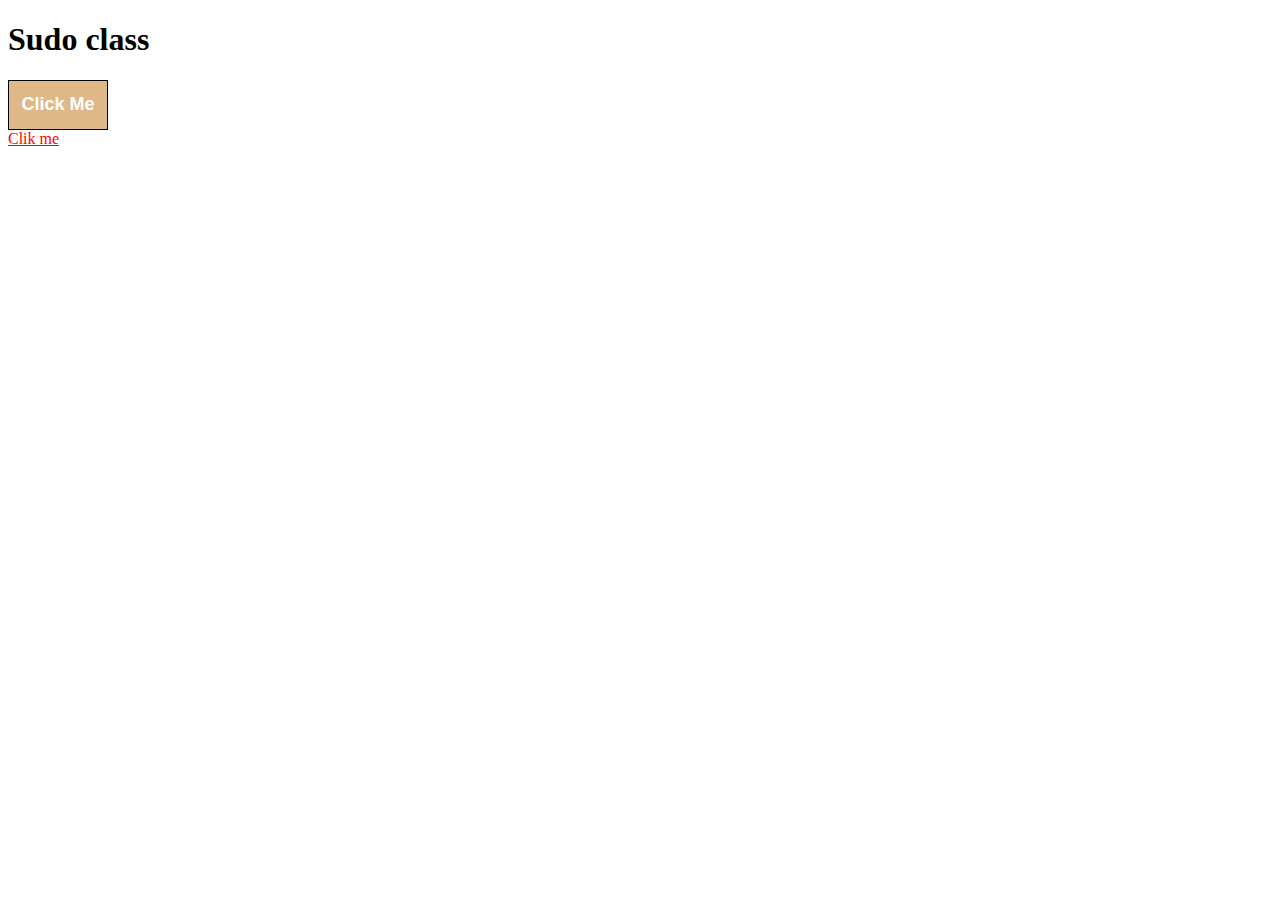
<file: index.html>
<!DOCTYPE html>
<html lang="en">
<head>
    <meta charset="UTF-8">
    <meta name="viewport" content="width=device-width, initial-scale=1.0">
    <title>Sudo class</title>
    <style>
        button{
            background-color: burlywood;
            color: white;
            border: 1px solid black;
            width: 100px;
            height: 50px;
            font-weight: 800;
            font-size: 18px;


        }
        button:hover{
            background-color: red;
        }
        button:active{
            background-color: blue;
        }
        button:focus{
            border: 2px solid blueviolet;
        }
        button:focus-visible{
            color: black;
        }
        a:link{
            color: red;
        }
        a:visited{
            color: green;
        }
    </style>
</head>
<body>
    <h1>Sudo class</h1>

    <div class="sudo-1">
        <button>Click Me</button>
    </div>

    <a  target="_blank" href="indx.css"> Clik me</a>

     
    
</body>
</html>
</file>
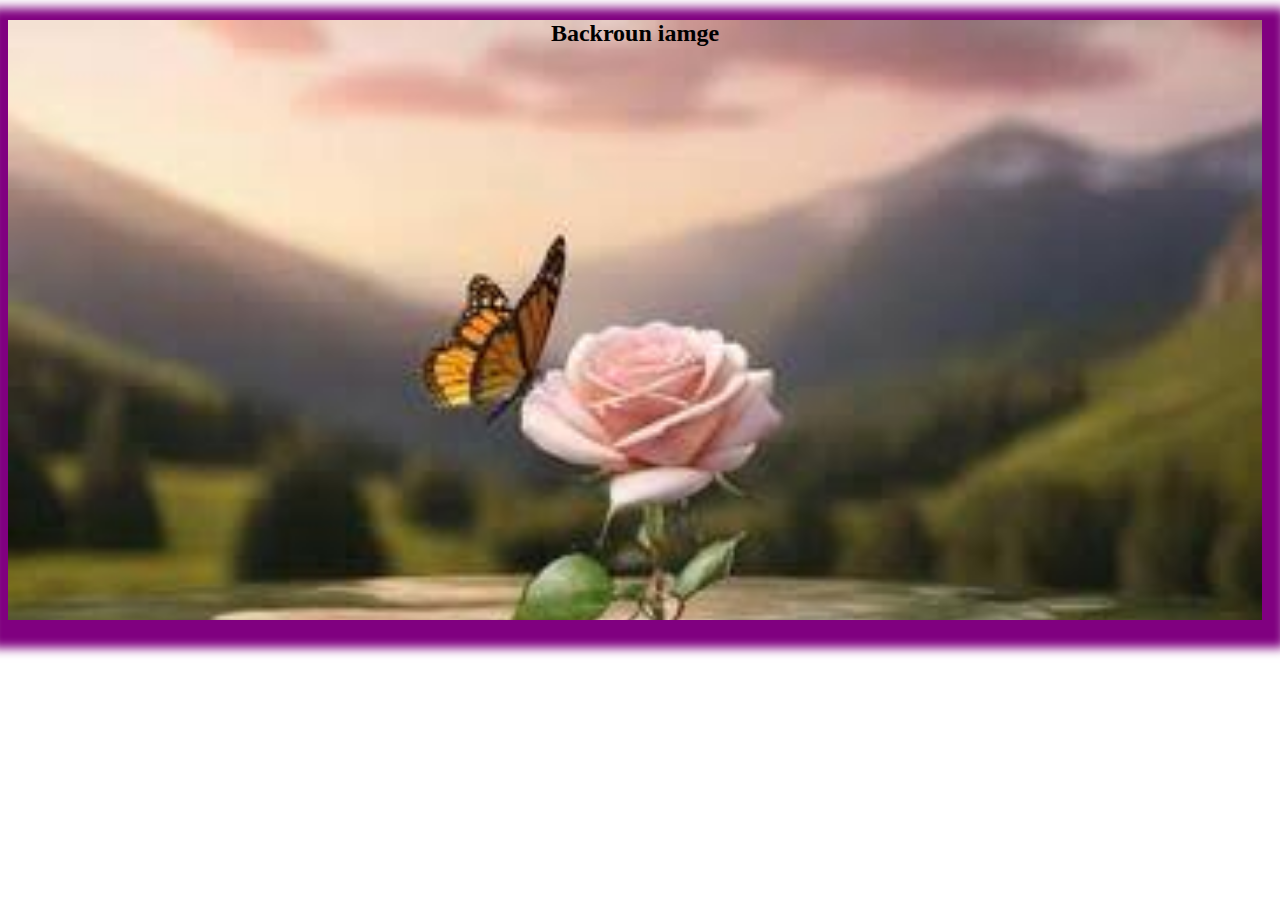
<file: backroun image.html>
<!DOCTYPE html>
<html lang="en">
<head>
    <meta charset="UTF-8">
    <meta name="viewport" content="width=device-width, initial-scale=1.0">
    <title>Document</title>
    <style>
        .backroun-image{
            height: 600px;
            /* background-color: bisque; */
            text-align: center;
            background-image:url("./Untitled.jpeg");
            background-repeat: no-repeat;
            background-size: cover;
            /* background-size:100px; */
            box-shadow:3px 8px 10px 20px purple;
            margin-right: 10px;



        }
        *{
            /* margin: 0px; */
            padding: opx;
        }

    </style>
</head>
<body>
    <div class="backroun-image">
        <h2>Backroun iamge</h2>

    </div>
    
</body>
</html>
</file>
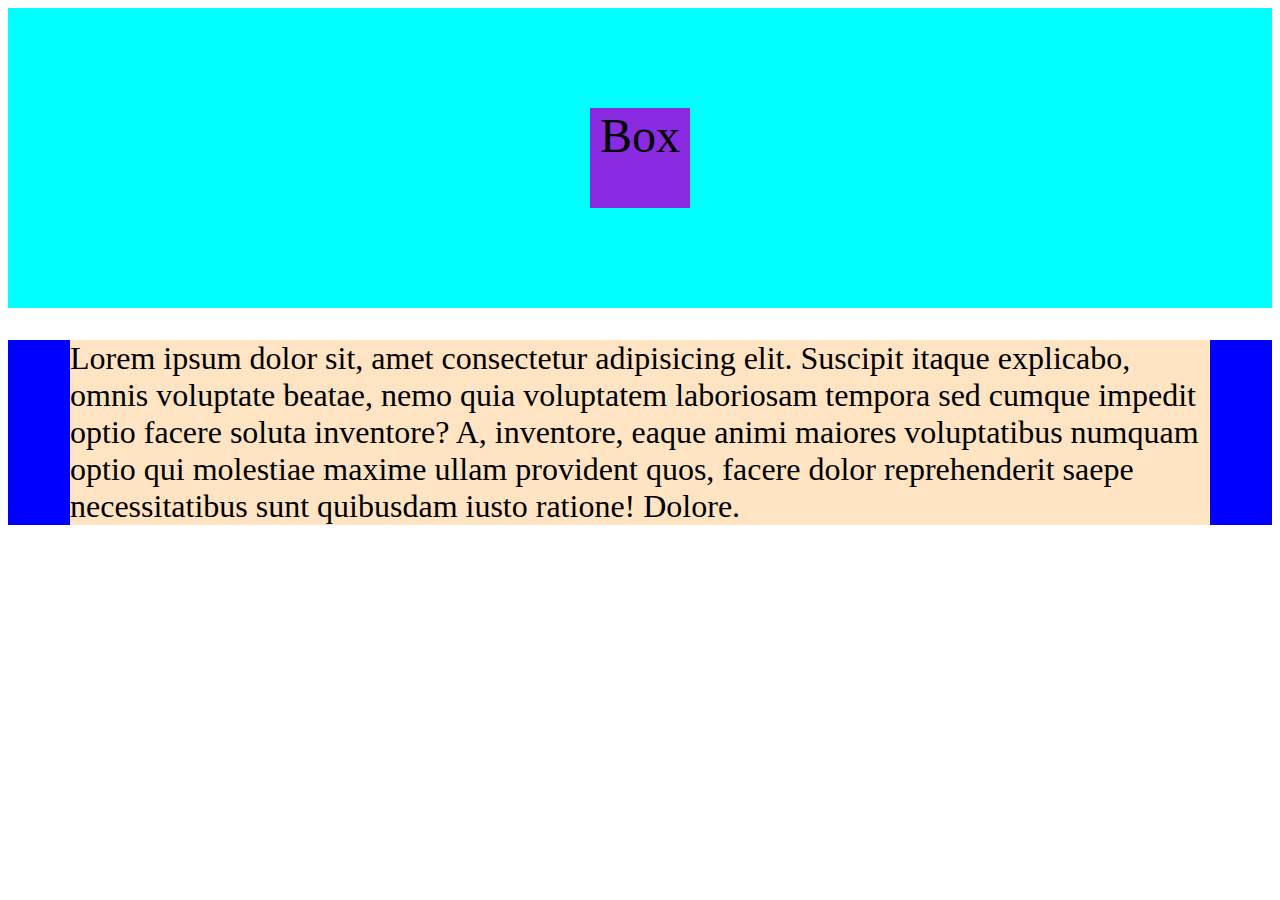
<file: box.html>
<!DOCTYPE html>
<html lang="en">
<head>
    <meta charset="UTF-8">
    <meta name="viewport" content="width=device-width, initial-scale=1.0">
    <title>Document</title>
    <style>
        .parent{
            display: flex;
            background-color: aqua;
            height: 300px;
            justify-content: center;
            align-items:center;
            
        }
        .child{
            background-color: blueviolet;
            height: 100px;
            width: 100px;
            font-size: 3em;
            text-align: center;
         
        }

        /* second box style */
        .container{
            background-color: blue;

        }
        .content{

            background-color: bisque;
            font-size: 2em;
            max-width: 1140px;
            margin: 0 auto;
        }
    </style>
</head>
<body>
    <section>
        <div class="parent">
            <div class="child">
                Box
            </div>
        </div>

    </section>
<!-- secont container -->
    <section>
        <div class="container">
            <div class="content">
                <p>Lorem ipsum dolor sit, amet consectetur adipisicing elit. Suscipit itaque explicabo, omnis voluptate beatae, nemo quia voluptatem laboriosam tempora sed cumque impedit optio facere soluta inventore? A, inventore, eaque animi maiores voluptatibus numquam optio qui molestiae maxime ullam provident quos, facere dolor reprehenderit saepe necessitatibus sunt quibusdam iusto ratione! Dolore.</p>
            </div>
        </div>
    </section>
    
</body>
</html>
</file>
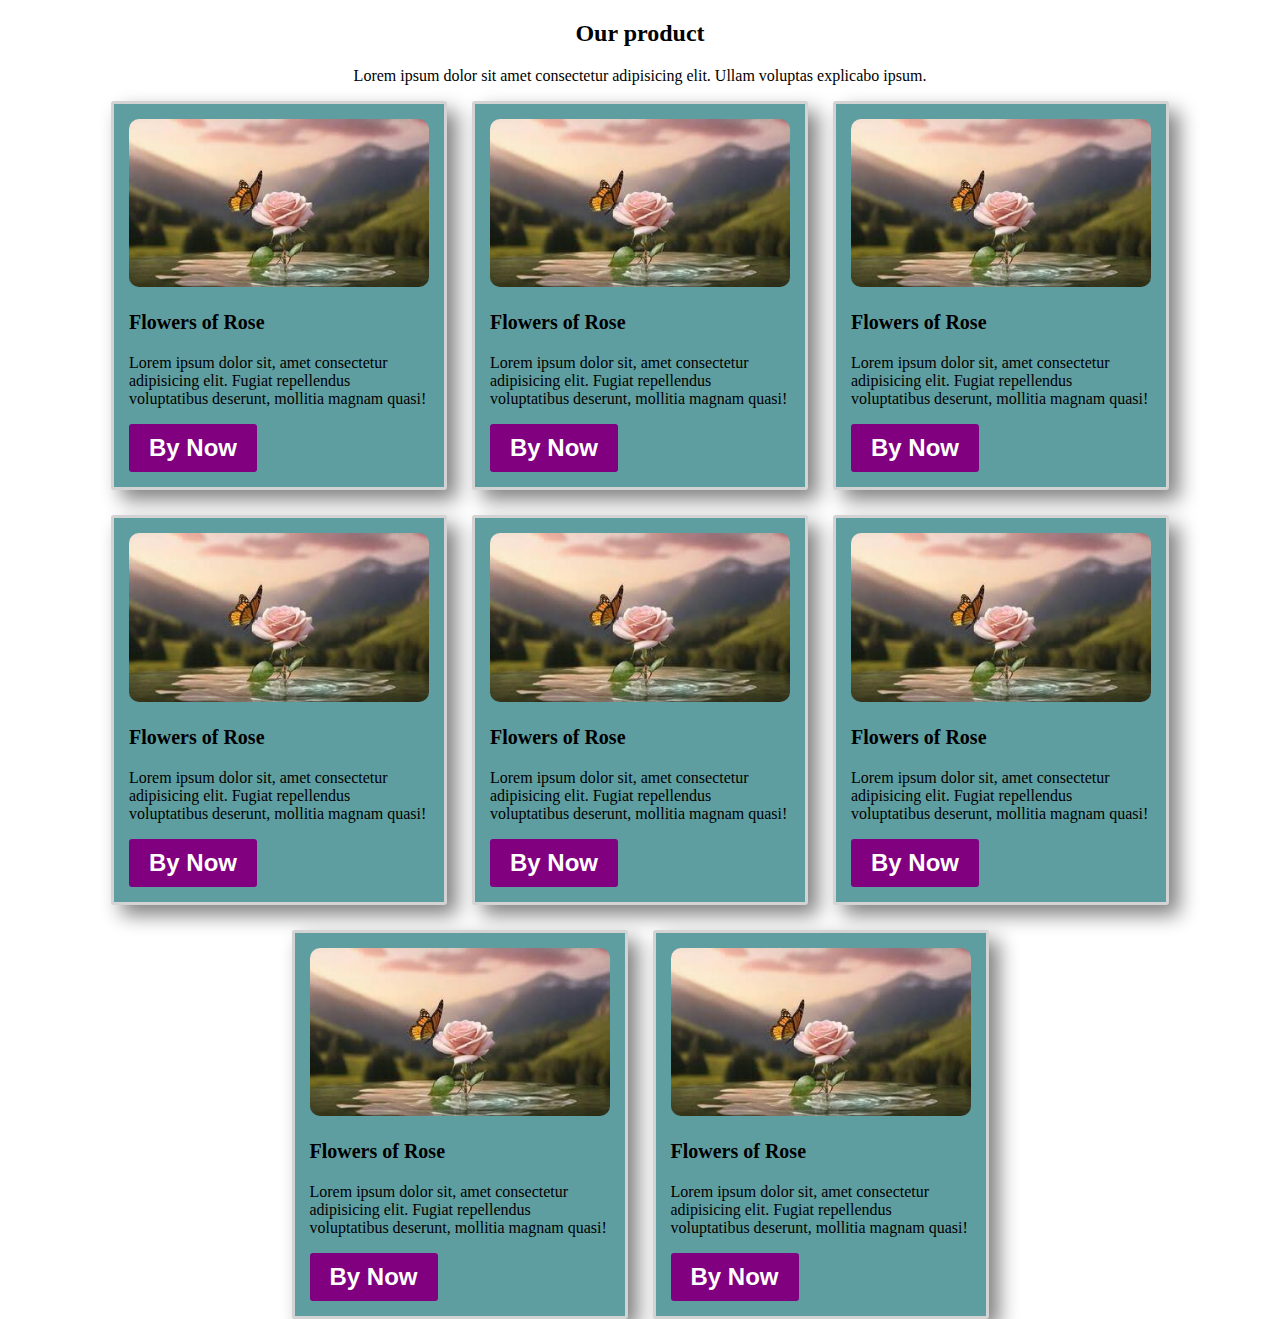
<file: card.html>
<!DOCTYPE html>
<html lang="en">
<head>
    <meta charset="UTF-8">
    <meta name="viewport" content="width=device-width, initial-scale=1.0">
    <title>Document</title>
    <style>
       body{
        /* background-color: bisque; */
        max-width: 1270px;
        margin: 0 auto;
       }
        .card{
            background-color: cadetblue;
            width: 300px;
            border: 3px solid lightgrey;
            border-radius: 3px;
            padding: 15px;
            box-shadow: 10px 10px 20px gray;

        }
        .card img{
            width: 100%;
            border-radius: 10px;
        }

        .card h3{
            font-size: 1.25em;
            font-weight: 700;


        }
        button{
        background-color: purple;
        padding: 10px 20px;
        font-size: 1.5em;
        border-radius: 3px;
        font-weight: 700;
        color: white;
        cursor: pointer;
        border: none;

    }
    main{
        display: flex;
        flex-wrap:wrap;
        gap: 25px;
        align-items: center;
        justify-content: center;
        
    }
    .centner{
        text-align: center;
    }
    .card:hover{
        background-color: darkgoldenrod;
        cursor: pointer;
    }

    </style>
</head>
<body>
    <dov class="centner">
        <h2>Our product</h2>
            <p>Lorem ipsum dolor sit amet consectetur adipisicing elit. Ullam voluptas explicabo ipsum.</p>
    </dov>

    <main>
        
        <section class="card-section">
            
            <div class="card-container">
                <div class="card">
                    <img src="Untitled.jpeg" alt="">
                    <h3>Flowers of Rose</h3>
                    <p>Lorem ipsum dolor sit, amet consectetur adipisicing elit. Fugiat repellendus voluptatibus deserunt, mollitia magnam quasi!</p>
                    <button>By Now</button>
                </div>
            </div>
        </section>
        <section class="card-section">
            
            <div class="card-container">
                <div class="card">
                    <img src="Untitled.jpeg" alt="">
                    <h3>Flowers of Rose</h3>
                    <p>Lorem ipsum dolor sit, amet consectetur adipisicing elit. Fugiat repellendus voluptatibus deserunt, mollitia magnam quasi!</p>
                    <button>By Now</button>
                </div>
            </div>
        </section>
        <section class="card-section">
            

            <div class="card-container">
                <div class="card">
                    <img src="Untitled.jpeg" alt="">
                    <h3>Flowers of Rose</h3>
                    <p>Lorem ipsum dolor sit, amet consectetur adipisicing elit. Fugiat repellendus voluptatibus deserunt, mollitia magnam quasi!</p>
                    <button>By Now</button>
                </div>
            </div>
        </section>
        <section class="card-section">
            

            <div class="card-container">
                <div class="card">
                    <img src="Untitled.jpeg" alt="">
                    <h3>Flowers of Rose</h3>
                    <p>Lorem ipsum dolor sit, amet consectetur adipisicing elit. Fugiat repellendus voluptatibus deserunt, mollitia magnam quasi!</p>
                    <button>By Now</button>
                </div>
            </div>
        </section>
        <section class="card-section">

            <div class="card-container">
                <div class="card">
                    <img src="Untitled.jpeg" alt="">
                    <h3>Flowers of Rose</h3>
                    <p>Lorem ipsum dolor sit, amet consectetur adipisicing elit. Fugiat repellendus voluptatibus deserunt, mollitia magnam quasi!</p>
                    <button>By Now</button>
                </div>
            </div>
        </section>
        <section class="card-section">


            <div class="card-container">
                <div class="card">
                    <img src="Untitled.jpeg" alt="">
                    <h3>Flowers of Rose</h3>
                    <p>Lorem ipsum dolor sit, amet consectetur adipisicing elit. Fugiat repellendus voluptatibus deserunt, mollitia magnam quasi!</p>
                    <button>By Now</button>
                </div>
            </div>
        </section>
        <section class="card-section">


            <div class="card-container">
                <div class="card">
                    <img src="Untitled.jpeg" alt="">
                    <h3>Flowers of Rose</h3>
                    <p>Lorem ipsum dolor sit, amet consectetur adipisicing elit. Fugiat repellendus voluptatibus deserunt, mollitia magnam quasi!</p>
                    <button>By Now</button>
                </div>
            </div>
        </section>
        <section class="card-section">
            

            <div class="card-container">
                <div class="card">
                    <img src="Untitled.jpeg" alt="">
                    <h3>Flowers of Rose</h3>
                    <p>Lorem ipsum dolor sit, amet consectetur adipisicing elit. Fugiat repellendus voluptatibus deserunt, mollitia magnam quasi!</p>
                    <button>By Now</button>
                </div>
            </div>
        </section>
    </main>
    
</body>
</html>
</file>
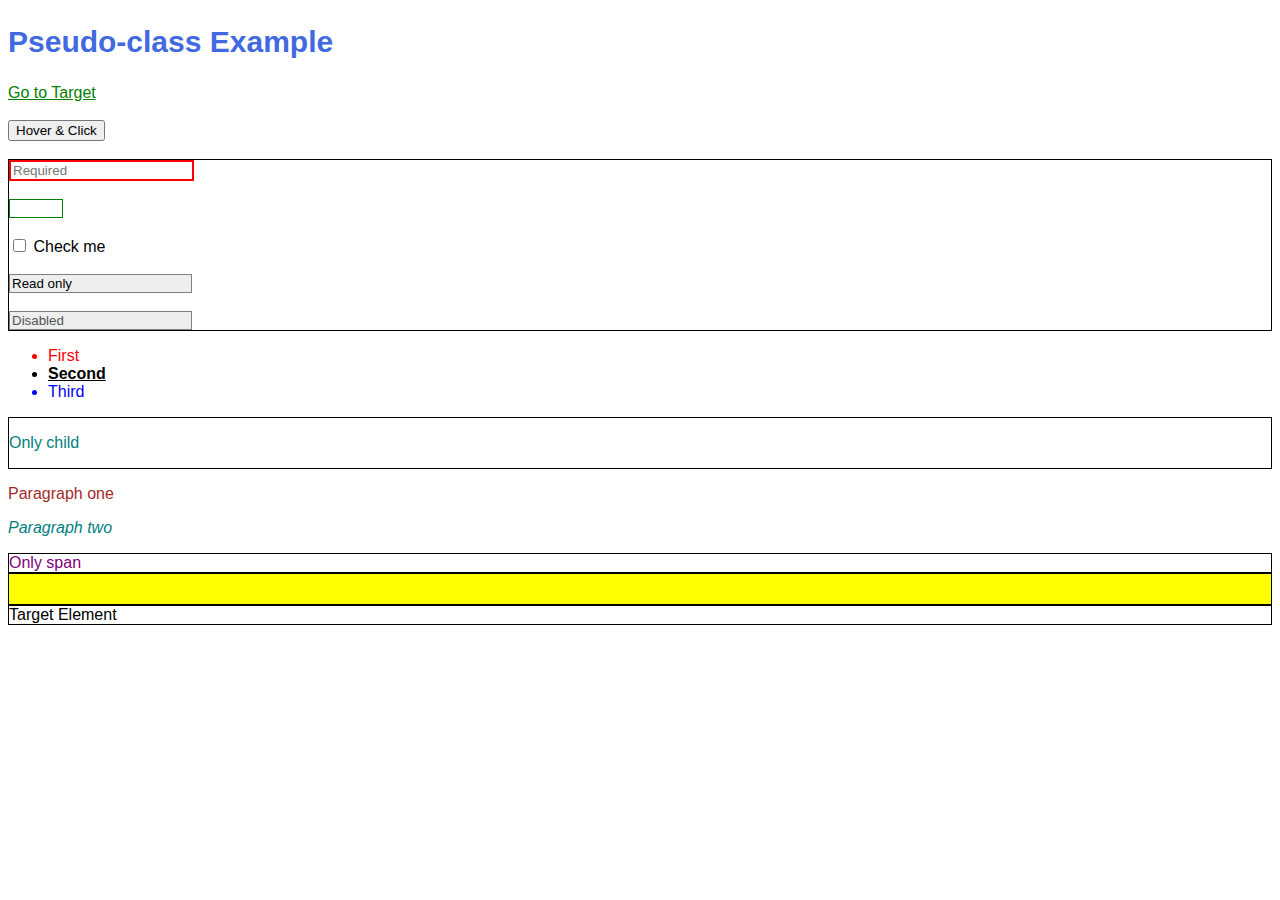
<file: copy.html>
<!DOCTYPE html>
<html lang="en">
<head>
<meta charset="UTF-8">
<title>Pseudo-class Demo</title>
<link rel="stylesheet" href="indx.css">
</head>

<body>

<h2 id="top">Pseudo-class Example</h2>

<a target="_blank" href="https://www.w3schools.com/css/css_pseudo_classes.asp">Go to Target</a><br><br>

<button>Hover & Click</button><br><br>

<div class="form-box">
  <input type="text" required placeholder="Required"><br><br>
  <input type="number" min="1" max="10"><br><br>
  <input type="checkbox"> Check me<br><br>
  <input type="text" value="Read only" readonly><br><br>
  <input type="text" disabled value="Disabled">
</div>

<ul>
  <li>First</li>
  <li>Second</li>
  <li>Third</li>
</ul>

<div class="single">
  <p>Only child</p>
</div>

<p>Paragraph one</p>
<p>Paragraph two</p>

<div>
  <span>Only span</span>
</div>

<div class="empty-box"></div>

<div id="target">Target Element</div>

</body>
</html>
</file>
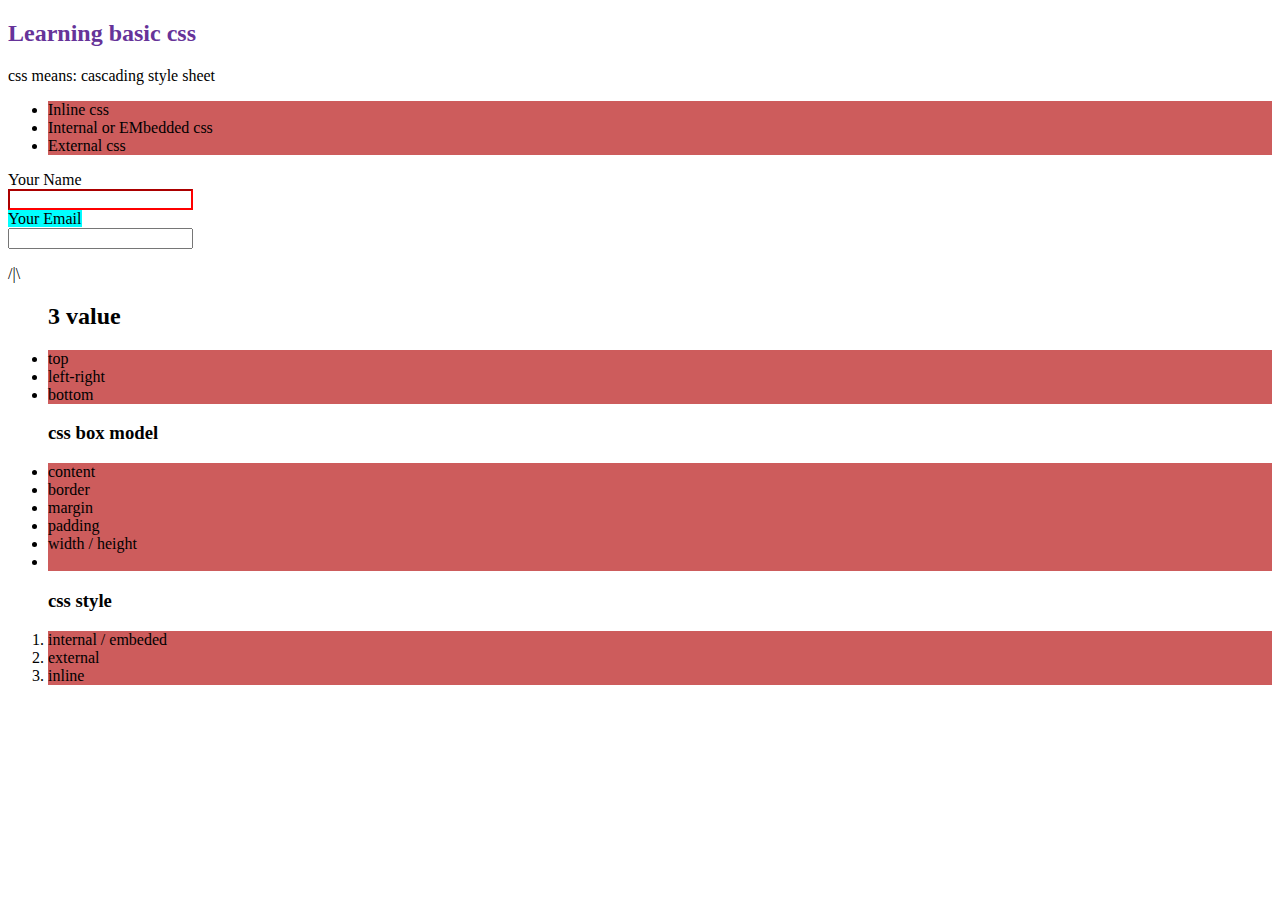
<file: css-instroduction.html>
<!DOCTYPE html>
<html lang="en">
<head>
    <meta charset="UTF-8">
    <meta name="viewport" content="width=device-width, initial-scale=1.0">
    <title>Explore basic class </title>
    <style>
        li{
            background-color: indianred;
        }
        input[type="text"]{
            color: blue;
            border-color: red;
        }
        label[for="m"]{
            background-color: aqua;
        }

    </style>
</head>
<body>
    <h2 style="color: rebeccapurple;">Learning basic css</h2>
    <p> css means: cascading style sheet</p>
    <ul>
        <li>Inline css</li>
        <li>Internal or EMbedded css</li>
        <li> External css</li>
    </ul>
   <label for="mm">Your Name</label><br>
    <input type="text"><br>

    <label for="m">Your Email</label><br>
    <input type="email" name="" id="">
    <p>/|\</p>

    <ul>
        <h2>3 value</h2>
        <li>top</li>
        <li>left-right</li>
        <li>bottom</li>
    </ul>


    <div class="box">
        <ul>
            <h3>css box model</h3>
            <li>content</li>
            <li>border</li>
            <li>margin</li>
            <li>padding</li>
            <li>width / height</li>
            <li></li>
        </ul>

    </div>

    <ol>
        <h3>css style</h3>
        <li>internal / embeded</li>
        <li>external</li>
        <li>inline</li>
    </ol>


    <div>
        
    </div>

    
</body>
</html>
</file>
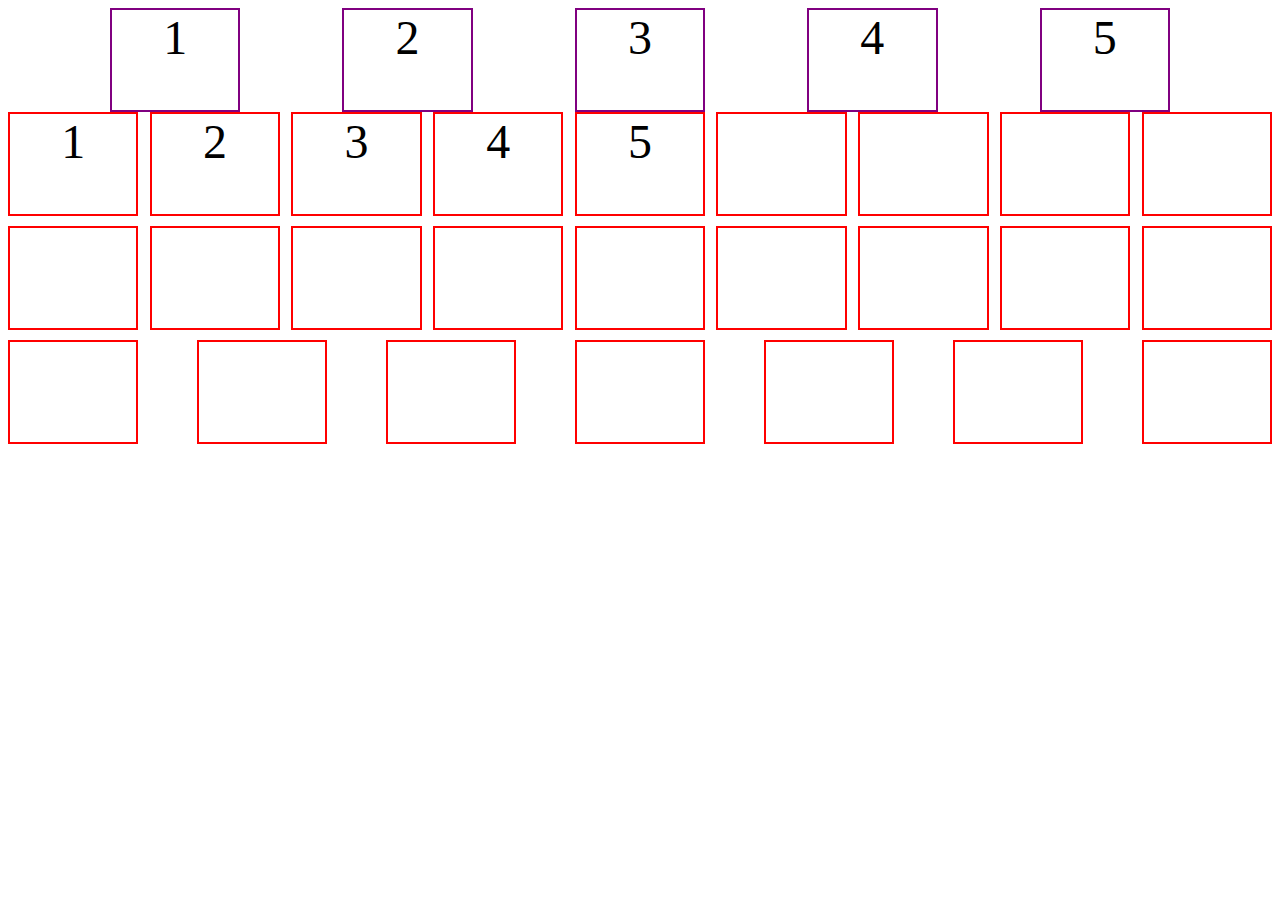
<file: flex.html>
<!DOCTYPE html>
<html lang="en">
<head>
    <meta charset="UTF-8">
    <meta name="viewport" content="width=device-width, initial-scale=1.0">
    <title>Flex box css</title>
    <style>
        .container{
            display: flex;
            justify-content:space-evenly;

        }
        .container div{
            border: 2px solid purple;
            text-align: center;
            height: 100px;
            font-size: 3em;
            width: 10%;

        }
        .mod{
            display:flex;
            gap: 10px;
            justify-content: space-between;
            flex-wrap: wrap; 

        }

        .mod div{
            border: 2px solid red;
            text-align: center;
            height: 100px;
            font-size: 3em;
            width: 10%;
            

        }
    </style>
</head>
<body>
    <div class="container">
        <div class="box-1">1</div>
    <div class="box-2">2</div>
    <div class="box-3">3</div>
    <div class="box-4">4</div>
    <div class="box-5">5</div>
    
    </div>


     <!-- .box-${$}*10 -->

     <div class="mod">
        <div class="mod-1">1</div>
     <div class="mod-2">2</div>
     <div class="mod-3">3</div>
     <div class="mod-4">4</div>
     <div class="mod-5">5</div>
     <div></div>
     <div></div>
     <div></div>
     <div></div>
     <div></div>
     <div></div>
     <div></div>
     <div></div>
     <div></div>
     <div></div>
     <div></div>
     <div></div>
     <div></div>
     <div></div>
     <div></div>
     <div></div>
     <div></div>
     <div></div>
     <div></div>
     <div></div>

     </div>






</body>
</html>
</file>
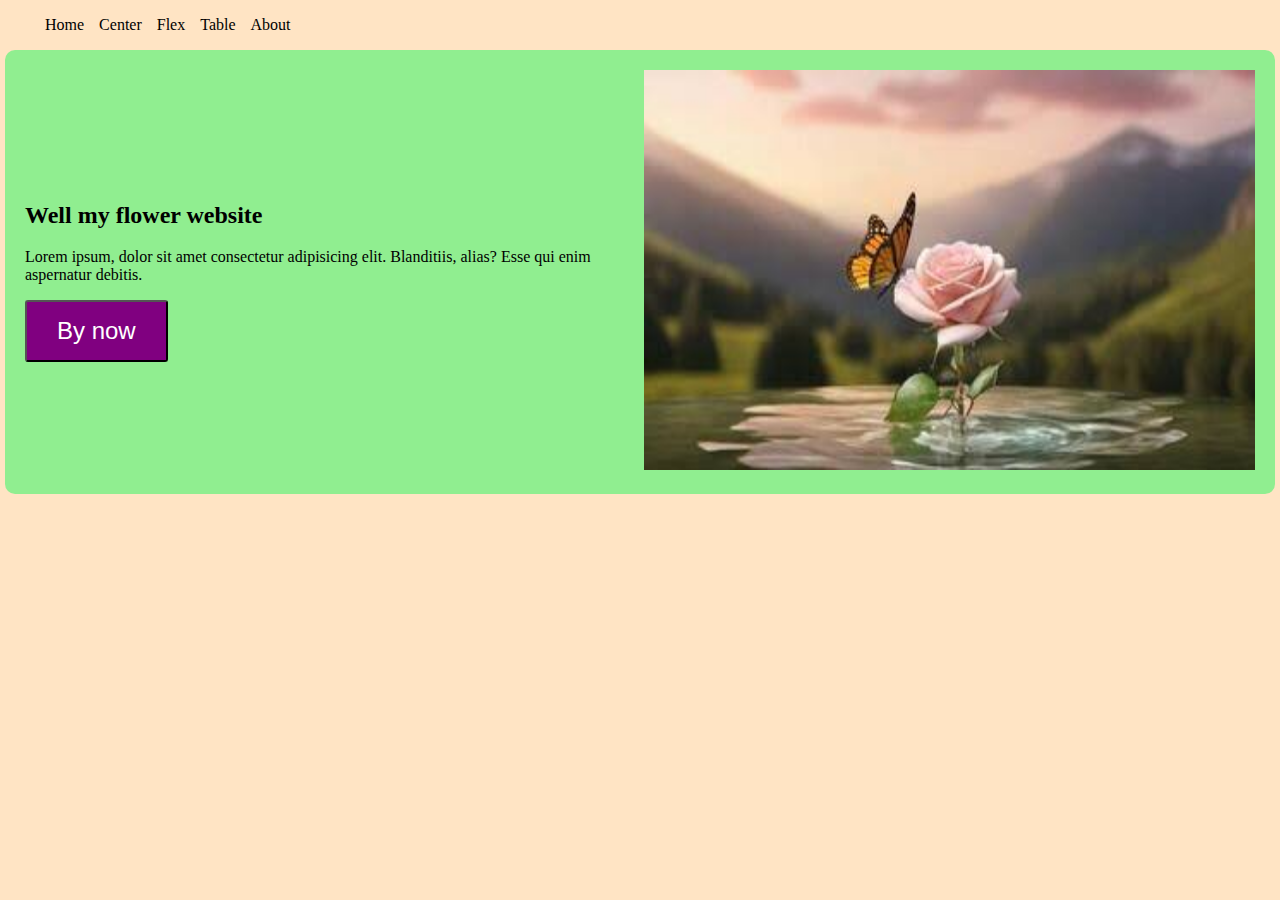
<file: hero.html>
<!DOCTYPE html>
<html lang="en">
<head>
    <meta charset="UTF-8">
    <meta name="viewport" content="width=device-width, initial-scale=1.0">
    <title>Hero section</title>
    <style>
           nav  a{
        text-decoration: none;
        color: black;
    }
    li{
        list-style: none;
         margin-right:15px;
         

    }
    nav ul{
        display:flex;
        /* justify-content: space-between; */
       
    }
    nav li:hover{
        background-color: brown;
    }


    /* hero section */
    #hero{
        display:flex;
        align-items: center;
        background-color: lightgreen ;
        padding: 20px;
        gap: 30px;
        border-radius: 10px;
    }


    div img{
        width: 100%;
        height: 400px;
    }

    body{
        background-color: bisque;
        max-width: 1270px;
        margin: 0 auto;
    }

    button{
        background-color: purple;
        padding: 15px 30px;
        font-size: 1.5em;
        border-radius: 3px;
        font-weight: 500;
        color: white;
        cursor: pointer;

    }




    </style>

</head>
<body>
    <header>
        <nav>
            <ul>
                <li><a target="_blank" href="index.html">Home</a></li>
                <li><a href="#">Center</a></li>
                <li><a target="_blank" href="flex.html">Flex</a></li>
                <li><a href="#">Table</a></li>
                <li><a href="#">About</a></li>
            </ul>
        </nav>
    </header>

    <main>
        <section id="hero">
            <div class="text">
                <h2>Well my  flower website</h2>
                <p>Lorem ipsum, dolor sit amet consectetur adipisicing elit. Blanditiis, alias? Esse qui enim aspernatur debitis.</p>
                <button>By now</button>
            </div>

                <div class="image">
                    <img src="Untitled.jpeg" alt="picture">
                </div>


            

        </section>
    </main>
    
    
</body>
</html>
</file>
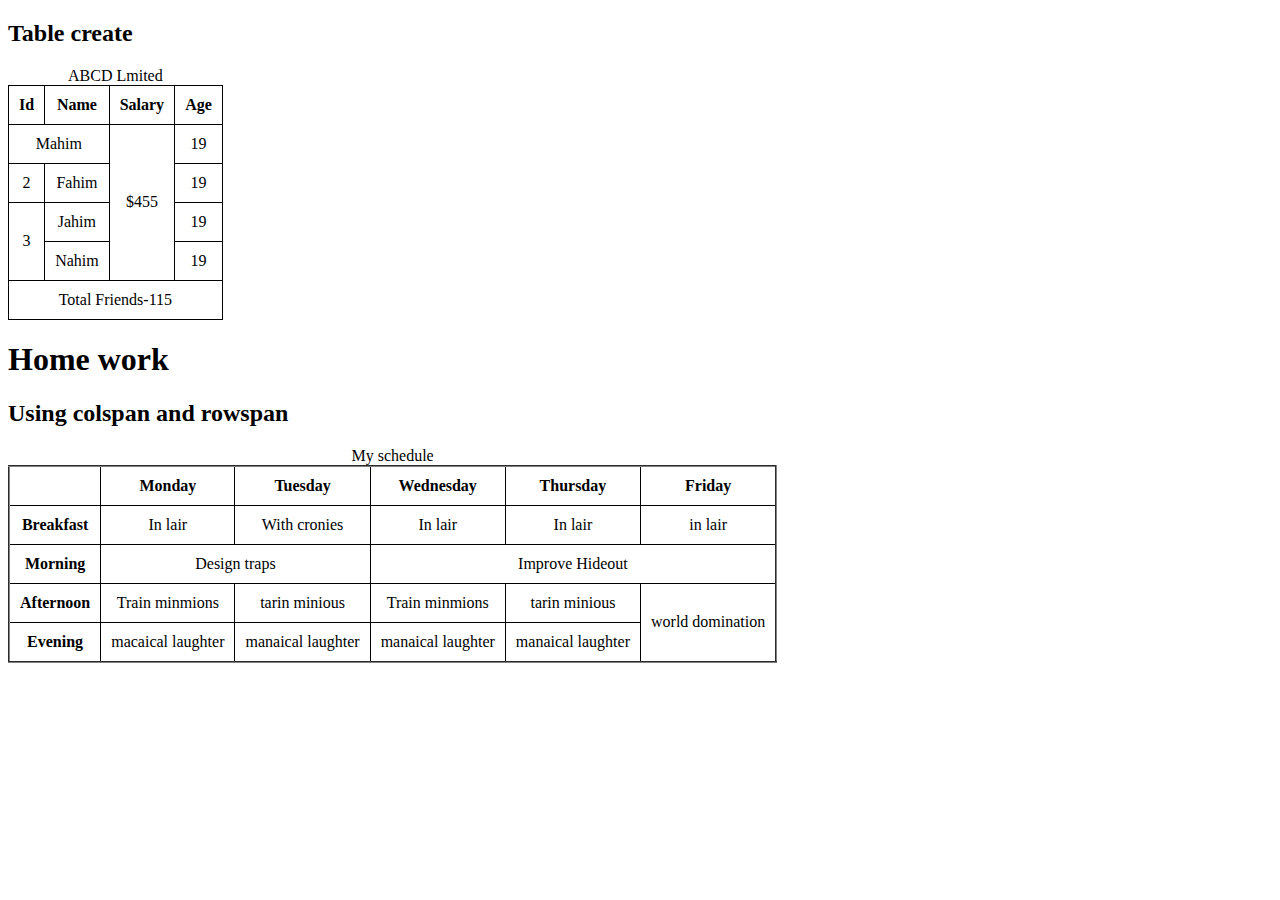
<file: style/table.html>
<!DOCTYPE html>
<html lang="en">
<head>
    <meta charset="UTF-8">
    <meta name="viewport" content="width=device-width, initial-scale=1.0">
    <title>HTML Table</title>
    <style>
        table{
            border-collapse: collapse;
        }
         th ,td{
            border: 1px solid black;
            padding: 10px;
            text-align: center;
        }
        .salary{
            row-sapan:""

        }
    </style>
</head>
<body>
    <table>
        <caption>ABCD Lmited</caption>
    <h2>Table create</h2>
        <thead>
            <tr>
                <th>Id</th>
                <th>Name</th>
                <th>Salary</th>
                <th>Age</th>
            </tr>

        </thead>

        <tbody>
            <tr>
                <!-- <td>1</td> -->
                <td colspan="2">Mahim</td>
                <td rowspan="4">$455</td>
                <td>19</td>

            </tr>
            <tr>
                <td>2</td>
                <td>Fahim</td>
                
                <td>19</td>

            </tr>
            <tr>
                <td rowspan="2">3</td>
                <td>Jahim</td>
                
                <td>19</td>

            </tr>

            <tr>
                
                <td>Nahim</td>
                
                <td>19</td>

            </tr>


        </tbody>


        <tfoot>
            <td colspan="4">Total Friends-115</td>

        </tfoot>
    </table>


    <!-- eco sir -->

    <h1>Home work</h1>
    <h2>Using colspan and rowspan</h2>

    <table style="border-collapse: collapse;" border="2">
        <caption>My schedule</caption>

        <!-- first row -->
        <tr>
            <td></td>
            <th>Monday</th>
            <th>Tuesday</th>
            <th>Wednesday</th>
            <th>Thursday</th>
            <th>Friday</th>

        </tr>
        <!-- second row -->

        <tr>
            <th>Breakfast</th>
            <td>In lair</td>
            <td>With cronies</td>
            <td>In lair</td>
            <td>In lair</td>
            <td>in lair</td>
        </tr>

        <!-- third row -->

        <tr>
            <th>Morning</th>
            <td colspan="2">Design traps</td>
            <td colspan="3">Improve Hideout</td>

        </tr>
        <!--  fouth row -->
        <tr>
            <th>Afternoon</th>
            <td>Train minmions</td>
            <td>tarin minious</td>
            <td>Train minmions</td>
            <td>tarin minious</td>
            <td rowspan="2" >world domination</td>
        </tr>
        <tr>
            <th>Evening</th>
            <td>macaical laughter</td>
            <td>manaical laughter</td>
            <td>manaical laughter</td>
            <td>manaical laughter</td>


        </tr>
    </table>
    
</body>
</html>
</file>
<file: indx.css>
#top{
        color: royalblue;
        font-size: 30px;
    }
/* 🔹 Link (HTML a tag প্রথমে) */
a:link {
  color: green;
}
a:visited {
  color: red;
}


/* 🔹 User Interaction */
button:hover {
  background: lightblue;
}
button:active {
  background: orange;
}
input:focus {
  border: 2px solid green;
}
input:focus-visible {
  outline: 2px dashed red;
}
.form-box:focus-within {
  background: brown;
}

/* 🔹 Form & Input */
input:checked {
  outline: 2px solid green;
}
input:disabled {
  background: #ccc;
}
input:enabled {
  background: #eaffea;
}
input:required {
  border: 2px solid red;
}
input:optional {
  border: 1px solid gray;
}
input:valid {
  border-color: green;
}
input:invalid {
  border-color: red;
}
input:in-range {
  background: lightgreen;
}
input:out-of-range {
  background: pink;
}
input:read-only {
  background: #eee;
}
input:read-write {
  background: #fff;
}

/* 🔹 Structural */
li:first-child {
  color: red;
}
li:last-child {
  color: blue;
}
li:nth-child(2) {
  font-weight: bold;
}
li:nth-last-child(2) {
  text-decoration: underline;
}
.single:only-child {
  color: green;
}

/* 🔹 Type-based */
p:first-of-type {
  color: brown;
}
p:last-of-type {
  color: teal;
}
p:nth-of-type(2) {
  font-style: italic;
}
span:only-of-type {
  color: purple;
}

/* 🔹 Other */
div:not(.keep) {
  border: 1px solid black;
}
.empty-box:empty {
  height: 30px;
  background: yellow;
}
:root {
  font-family: Arial, sans-serif;
}
:target {
  background: lightcoral;
}
</file>
